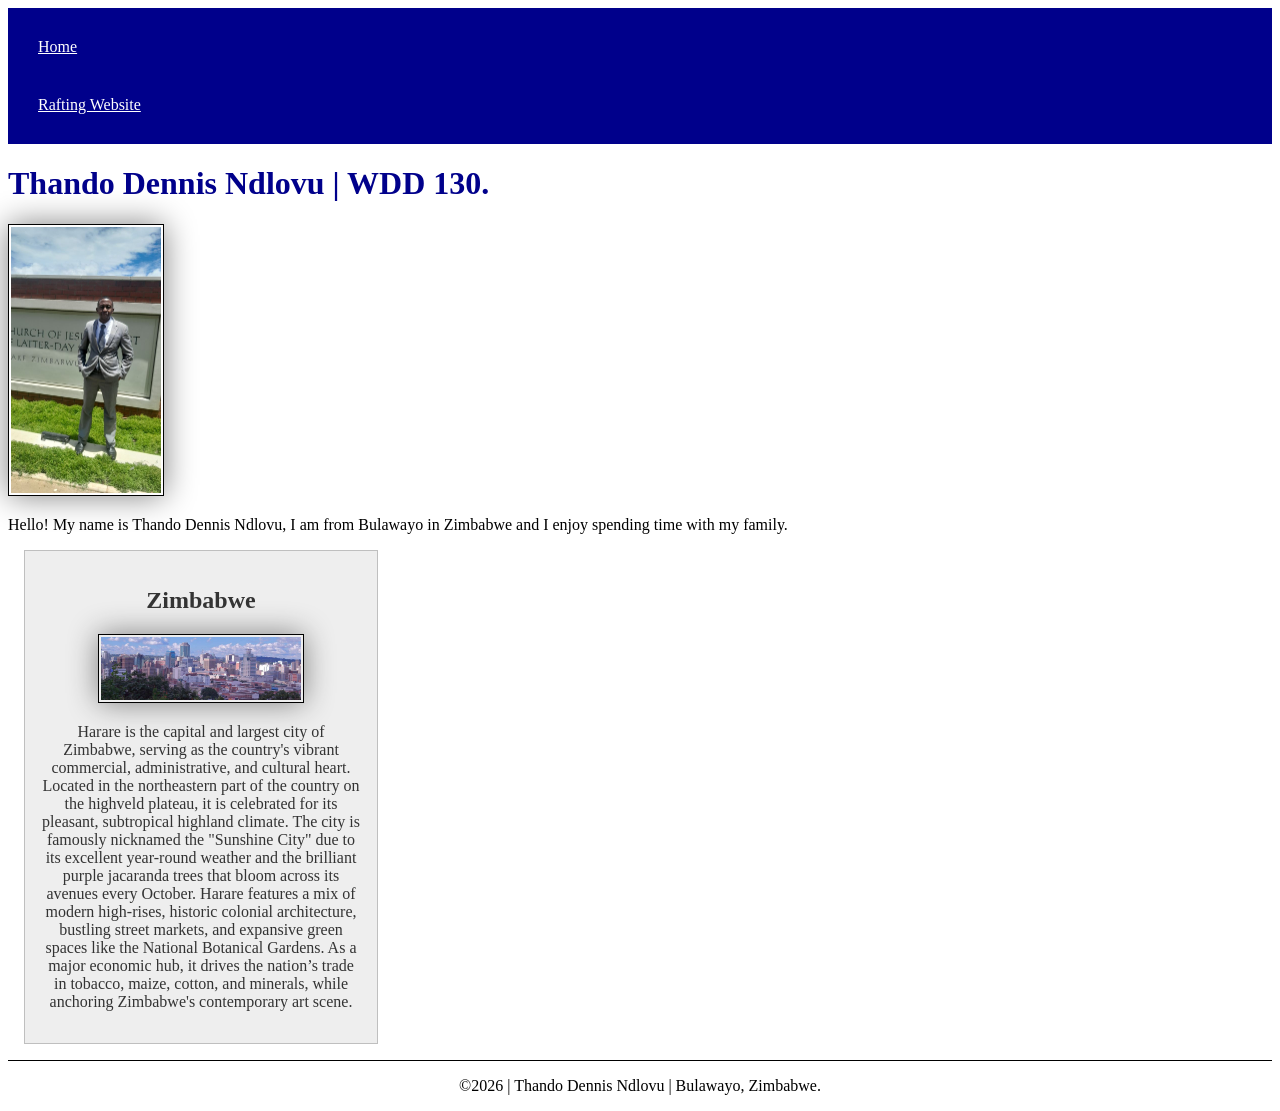
<file: index.html>
<!doctype html>
<html lang="en">

<head>
    <meta charset="utf-8">
    <meta name="viewport" content="width=device-width, initial-scale=1.0">
    <title>Thando Dennis Ndlovu | WDD 130 </title>
    <meta name="description" content="Thando Dennis Ndlovu`s BYU-Pathway WDD 130 course home page.">
    <meta name="author" content="Thando Dennis Ndlovu">
    <link rel="stylesheet" href="styles/styles.css">
</head>

<body>
    <header>
        <nav>
            <a href="#">Home</a>
            <a href="wwr/">Rafting Website</a>
        </nav>
    </header>
    <main>
        <h1>Thando Dennis Ndlovu | WDD 130.</h1>
        <img src="images/profile.jpg" alt="Thando Dennis Ndlovu" width="200">
        <p>Hello! My name is Thando Dennis Ndlovu, I am from Bulawayo in
            Zimbabwe and I enjoy spending time with my family.</p>
    </main>
    <aside>
        <h2>Zimbabwe</h2>
        <img src="images/zimbabwe1.jpg" alt="Harare, Zimbabwe">
        <p>
            Harare is the capital and largest city of Zimbabwe, serving as the country's vibrant
            commercial,
            administrative, and cultural heart. Located in the northeastern part of the country on
            the highveld
            plateau, it is celebrated for its pleasant, subtropical highland climate. The city is
            famously
            nicknamed the "Sunshine City" due to its excellent year-round weather and the brilliant
            purple
            jacaranda trees that bloom across its avenues every October. Harare features a mix of
            modern
            high-rises, historic colonial architecture, bustling street markets, and expansive green
            spaces like
            the National Botanical Gardens. As a major economic hub, it drives the nation’s trade in
            tobacco,
            maize, cotton, and minerals, while anchoring Zimbabwe's contemporary art scene.
        </p>
    </aside>
    <footer>
        <p>©️2026 | Thando Dennis Ndlovu | Bulawayo, Zimbabwe.</p>
    </footer>

</body>

</html>
</file>
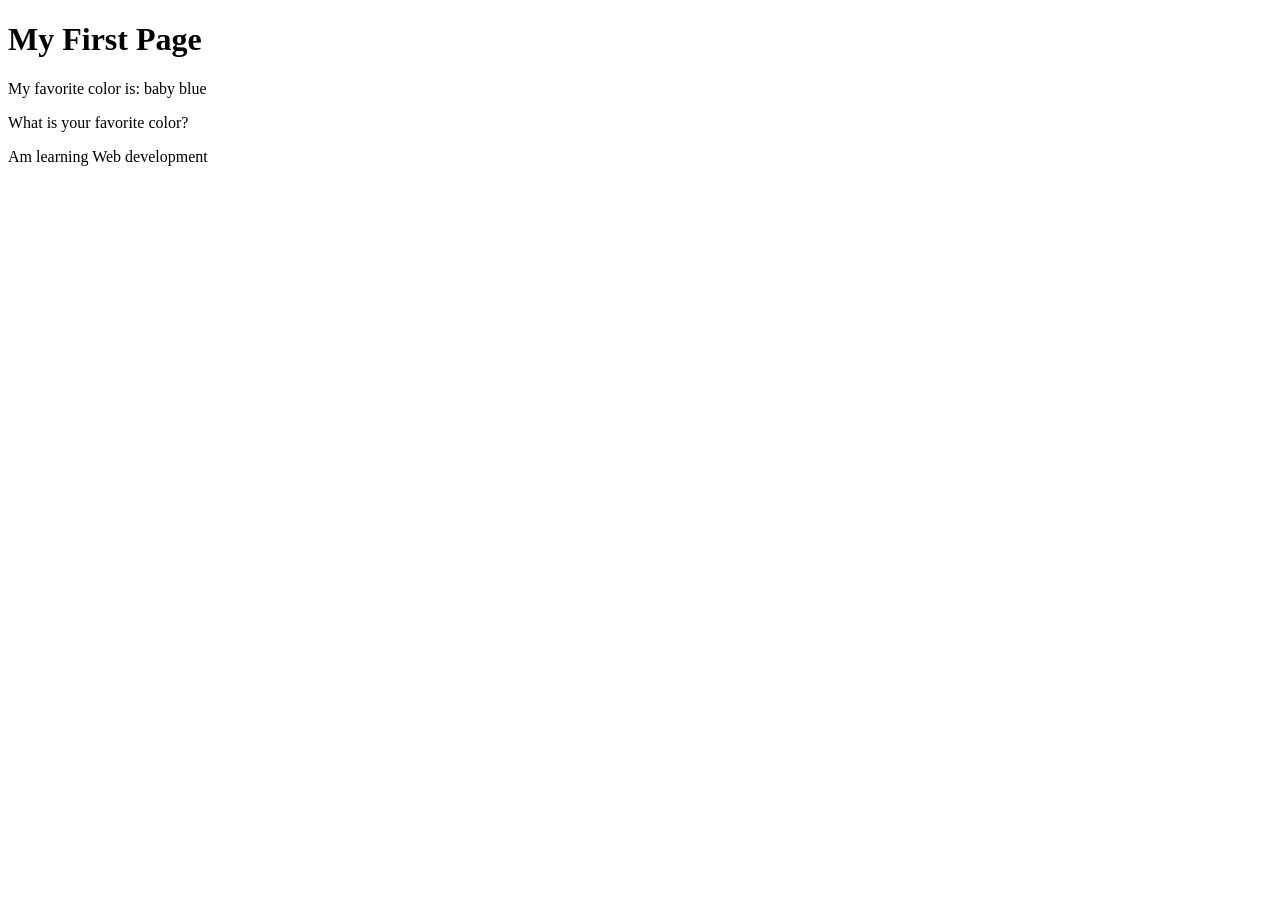
<file: week01/first-page.html>
<!DOCTYPE html>
<html lang="en">

<head>
    <meta charset="UTF-8">
    <meta name="viewport" content="width=device-width, initial-scale=1.0">
    <title>My First Page</title>
</head>

<body>
    <h1>My First Page</h1>
    <p>My favorite color is: baby blue</p>
    <p>What is your favorite color?</p>
    <p>Am learning Web development</p>


</body>

</html>
</file>
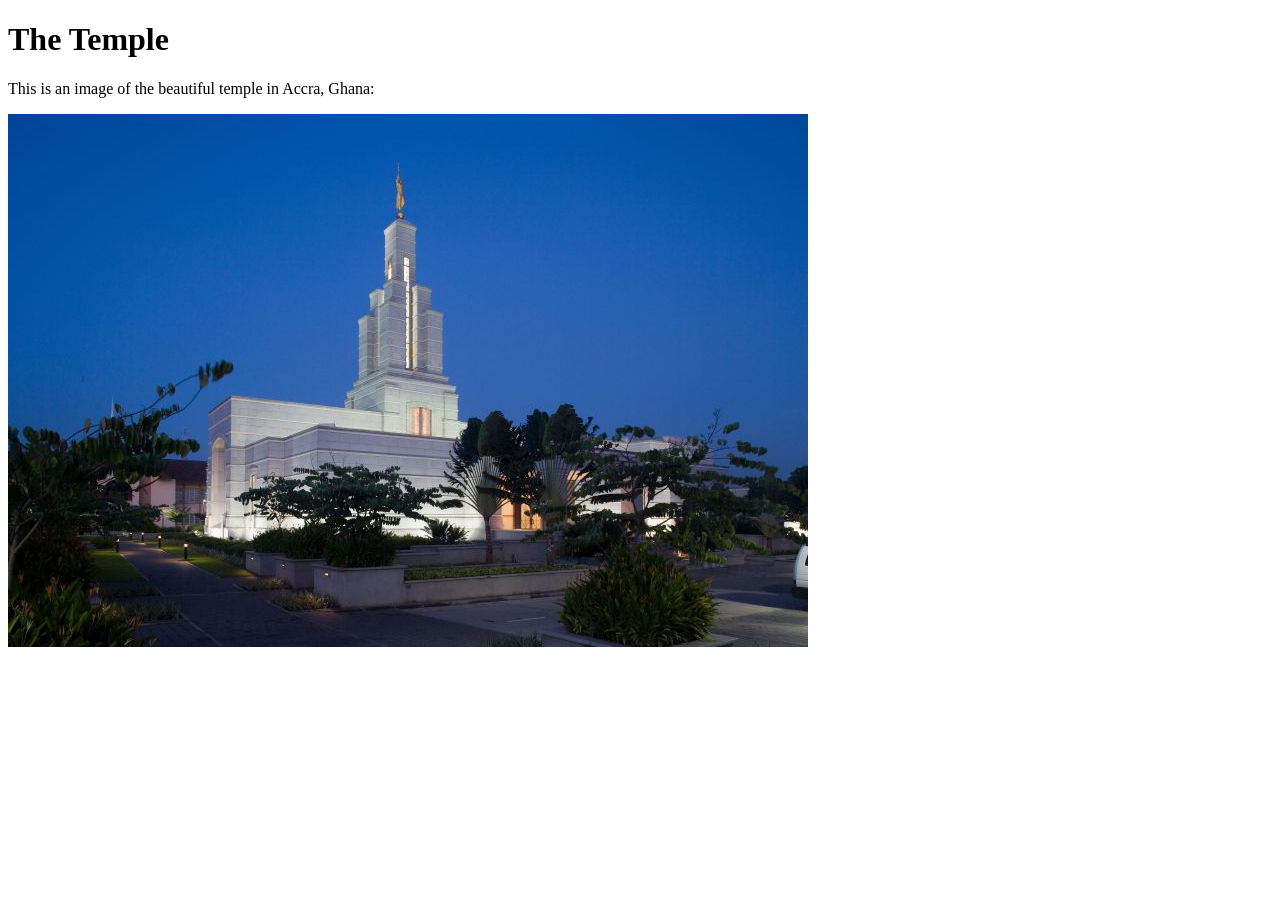
<file: week01/images-solution.html>
<!DOCTYPE html>
<html lang="en">
<head>
    <meta charset="UTF-8">
    <meta name="viewport" content="width=device-width, initial-scale=1.0">
    <title>Temple Image</title>
</head>
<body>
    <h1>The Temple</h1>
    <p>This is an image of the beautiful temple in Accra, Ghana:</p>
    <img src="images/temple-small.jpg" alt="The Accra Ghana Temple">
    
</body>
</html>
</file>
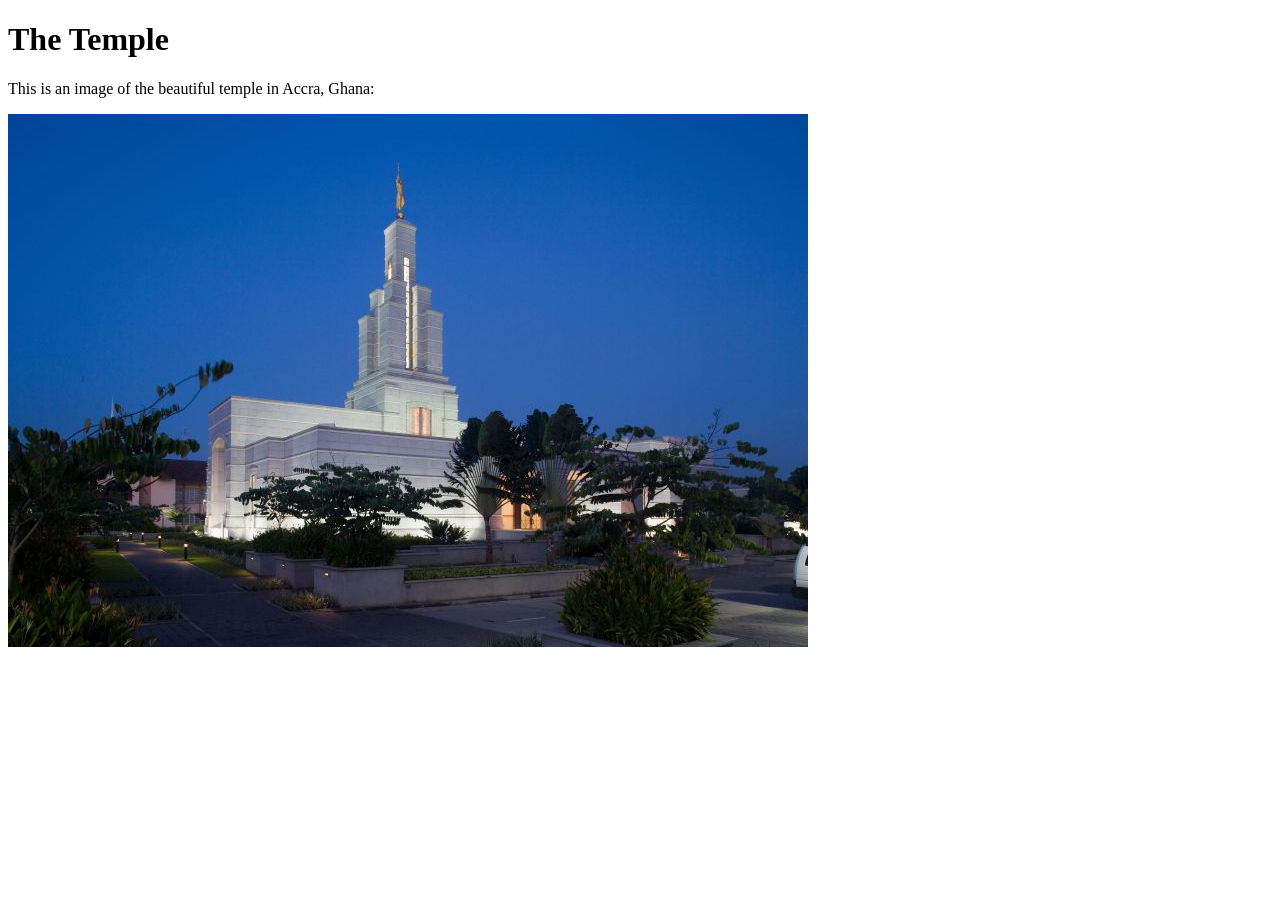
<file: week01/images.html>
<!DOCTYPE html>
<html lang="en">

<head>
    <meta charset="UTF-8">
    <meta name="viewport" content="width=device-width, initial-scale=1.0">
    <title>Temple Image</title>
</head>

<body>
    <h1>The Temple</h1>
    <p>This is an image of the beautiful temple in Accra, Ghana:</p>
    <img src="images/temple-small.jpg" alt="The Accra Ghana Temple">

</body>

</html>
</file>
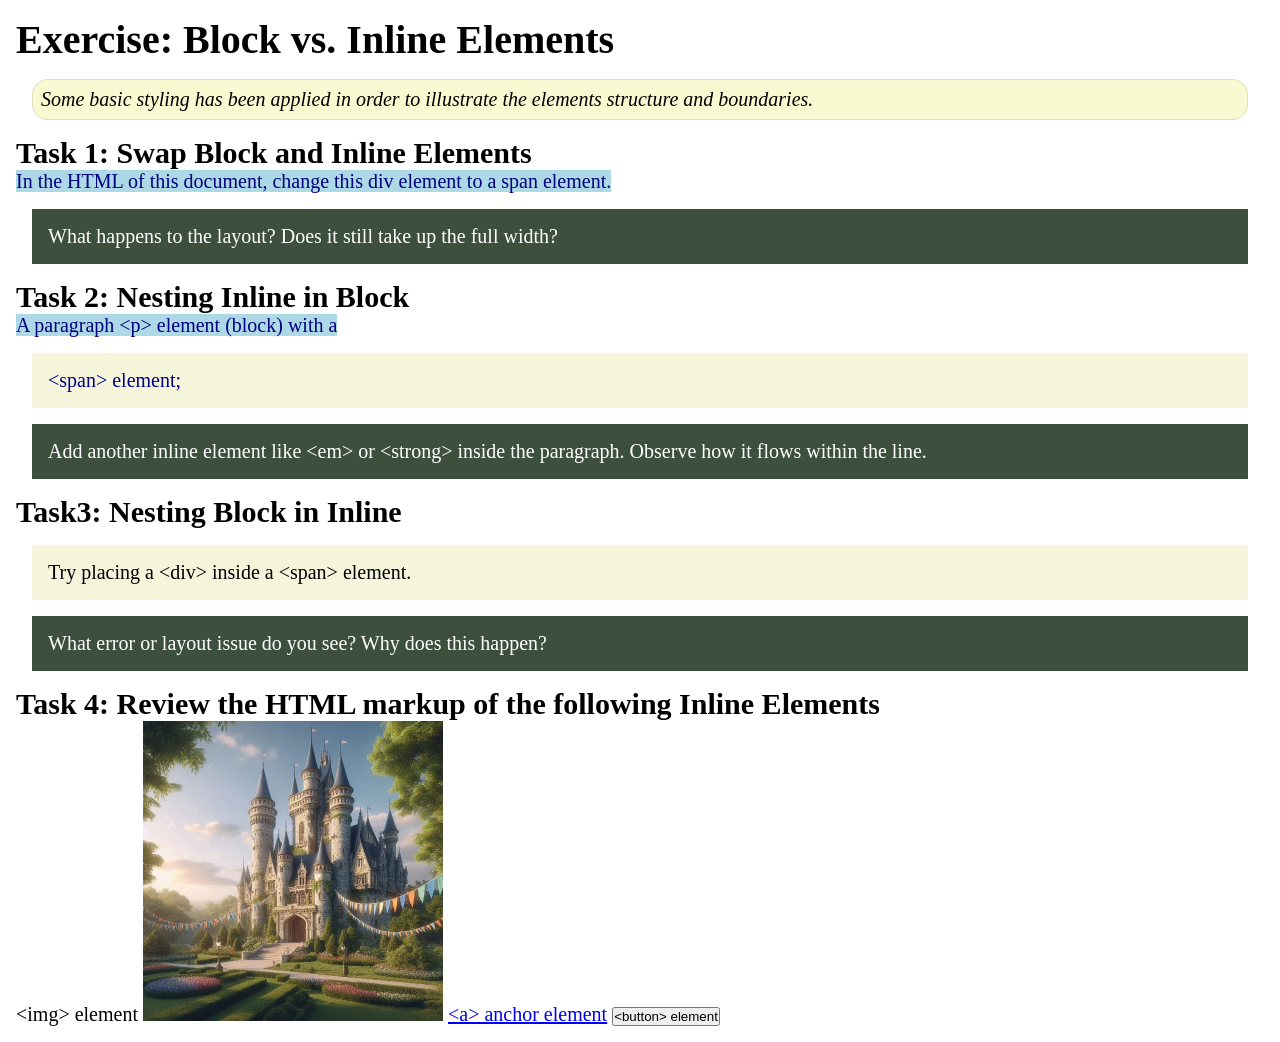
<file: week02/block-vs-inline.html>
<!DOCTYPE html>
<html lang="en">

<head>
    <meta charset="UTF-8">
    <meta name="viewport" content="width=device-width, initial-scale=1.0">
    <title>Exercise: Block vs. Inline Elements</title>
    <link rel="stylesheet" href="styles/block-vs-inline.css">
</head>

<body>
    <main>
        <h1>Exercise: Block vs. Inline Elements</h1>
        <p class="note">Some basic styling has been applied in order to illustrate the elements
            structure and
            boundaries.</p>

        <h2>Task 1: Swap Block and Inline Elements</h2>
        <span>In the HTML of this document, change this div element to a span element.</span>

        <p class="question">What happens to the layout? Does it still take up the full width?</p>

        <h2>Task 2: Nesting Inline in Block</h2>
        <span>A paragraph &lt;p&gt; element (block) with a <div>&lt;span&gt; element;</div></span>
        <p class="question">Add another inline element like &lt;em&gt; or &lt;strong&gt; inside the
            paragraph. Observe
            how it flows within the line.</p>

        <h2>Task3: Nesting Block in Inline</h2>
        <div>Try placing a &lt;div&gt; inside a &lt;span&gt; element.</div>
        <p class="question">What error or layout issue do you see? Why does this happen?</p>


        <h2>Task 4: Review the HTML markup of the following Inline Elements</h2>
        &lt;img&gt; element
        <img src="images/castle.webp" alt="placeholder image (images are inline)" width="300"
          height="300">
        <a href="https://churchofjesuschrist.org">&lt;a&gt; anchor element</a>
        <button type="button">&lt;button&gt; element</button>
    </main>
</body>

</html>
</file>
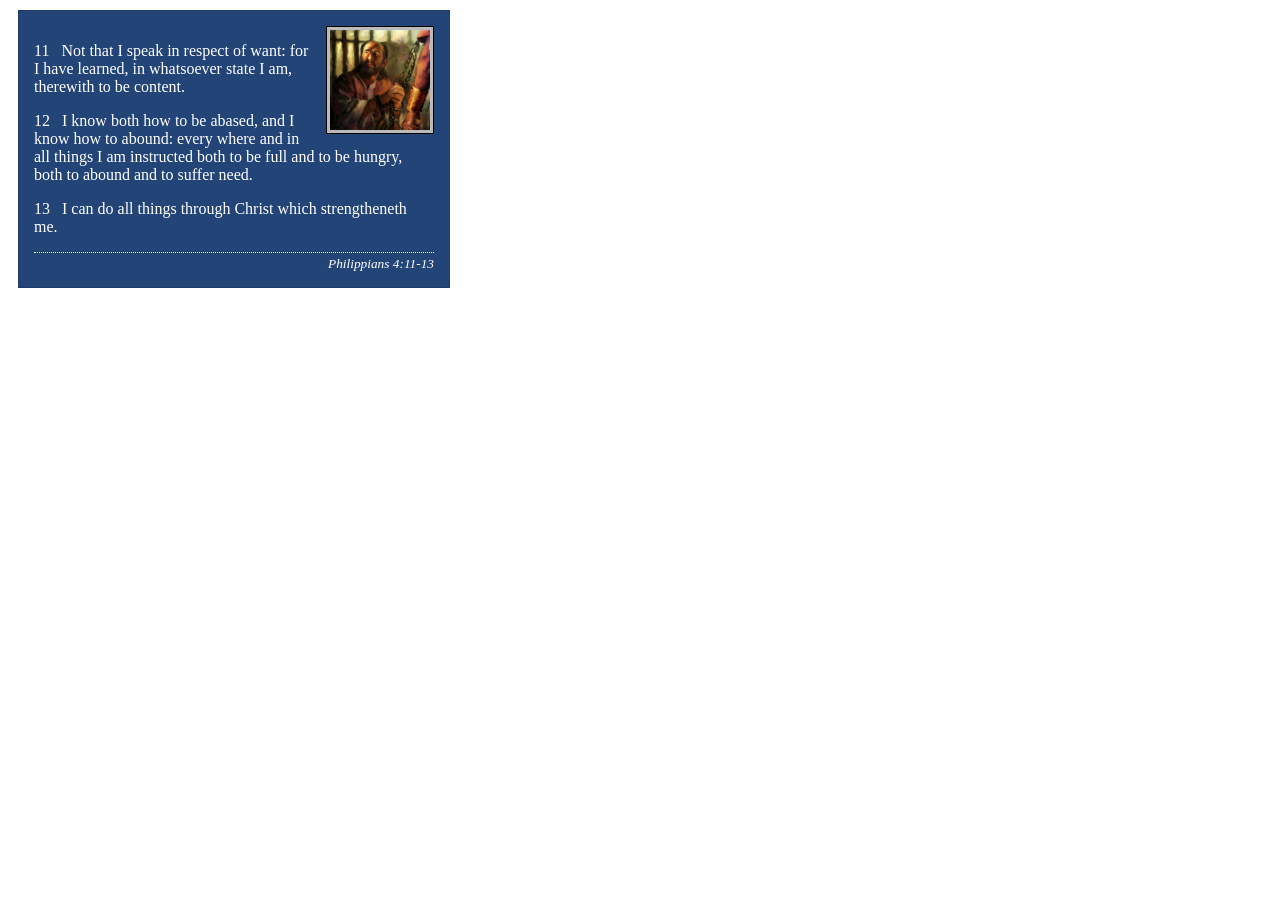
<file: week02/box-model-solution.html>
<!DOCTYPE html>
<html lang="en">
<head>
    <meta charset="UTF-8">
    <meta name="viewport" content="width=device-width, initial-scale=1.0">
    <title>Box Model Activity</title>
    <link rel="stylesheet" href="styles/box-model-solution.css">
</head>
<body>
    <main>
        <div class="callout">
            <img src="images/apostle-paul-imprisoned.webp" alt="Paul the Apostle - Imprisoned in Rome" width="200" height="200">
            <blockquote>
                <p>11 &nbsp; Not that I speak in respect of want: for I have learned, in whatsoever state I am, therewith to be content.</p>
                <p>12 &nbsp; I know both how to be abased, and I know how to abound: every where and in all things I am instructed both to be full and to be hungry, both to abound and to suffer need.</p>
                <p>13 &nbsp; I can do all things through Christ which strengtheneth me.</p>
            </blockquote>
            <cite>Philippians 4:11-13</cite>
        </div>
    </main>
</body>
</html>
</file>
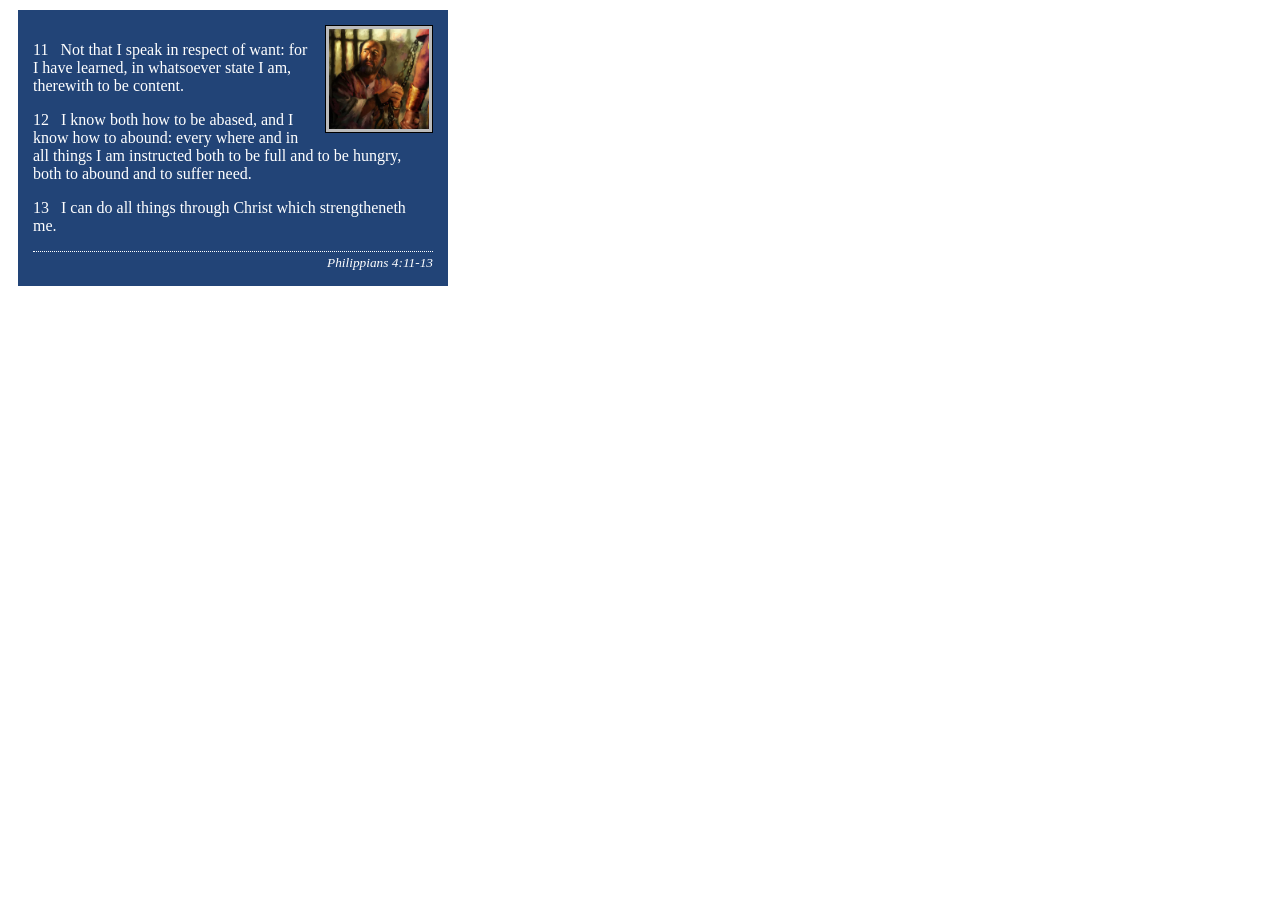
<file: week02/box-model.html>
<!DOCTYPE html>
<html lang="en">

<head>
    <meta charset="UTF-8">
    <meta name="viewport" content="width=device-width, initial-scale=1.0">
    <title>Box Model Activity</title>
    <link rel="stylesheet" href="styles/box-model.css">
</head>

<body>
    <main>
        <div class="callout">
            <img src="images/apostle-paul-imprisoned.webp"
              alt="Paul the Apostle - Imprisoned in Rome" width="200" height="200">
            <blockquote>
                <p>11 &nbsp; Not that I speak in respect of want: for I have learned, in whatsoever
                    state I am, therewith to be content.</p>
                <p>12 &nbsp; I know both how to be abased, and I know how to abound: every where and
                    in all things I am instructed both to be full and to be hungry, both to abound
                    and to suffer need.</p>
                <p>13 &nbsp; I can do all things through Christ which strengtheneth me.</p>
            </blockquote>
            <cite>Philippians 4:11-13</cite>
        </div>
    </main>
</body>

</html>
</file>
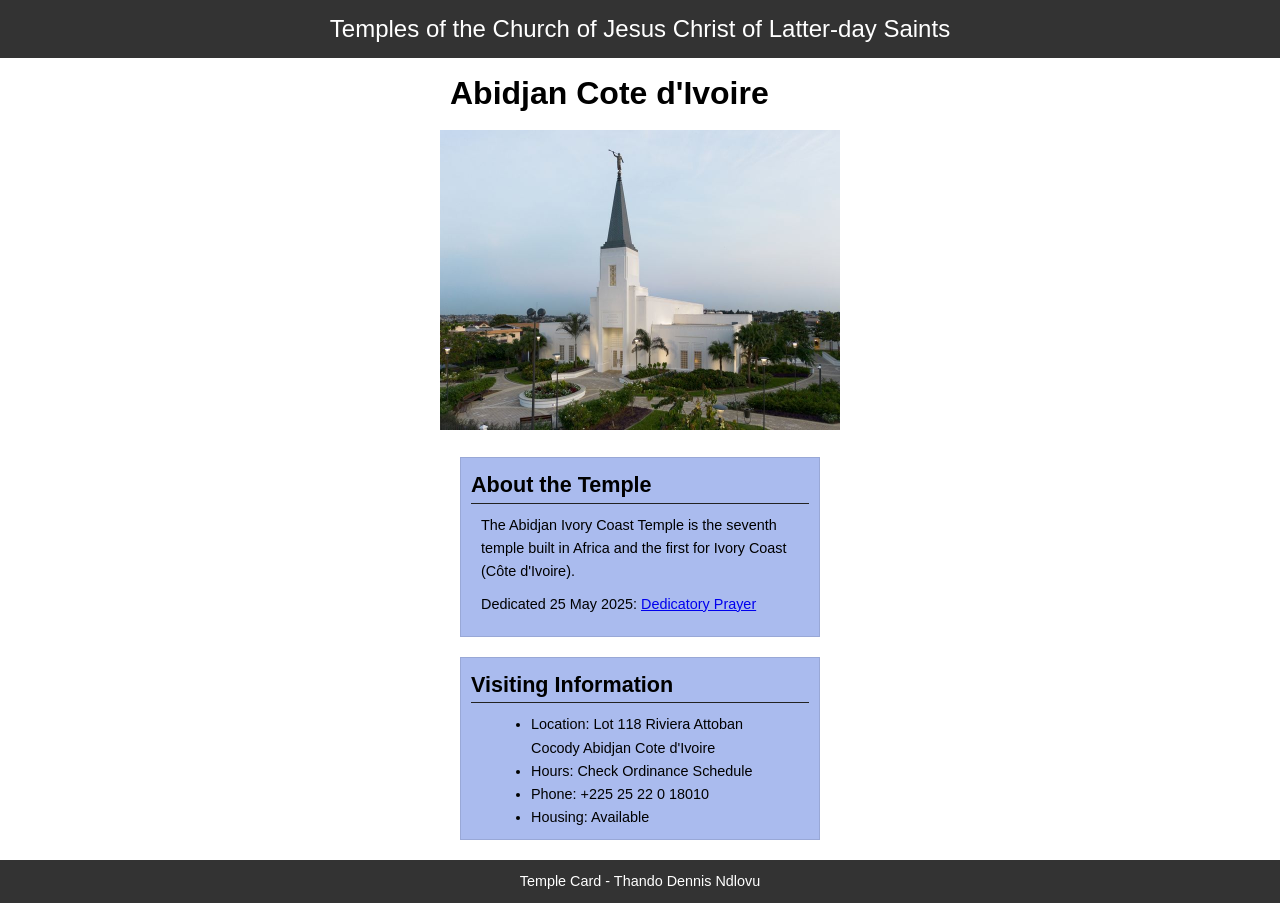
<file: week02/temple.html>
<!DOCTYPE html>
<html lang="en">

<head>
    <meta charset="UTF-8">
    <meta name="viewport" content="width=device-width, initial-scale=1.0">
    <title>Temple Card - Abidjan Cote d'Ivoire</title>
    <link rel="stylesheet" href="styles/temple.css">
</head>

<body>
    <header>
        <p>Temples of the Church of Jesus Christ of Latter-day Saints</p>
    </header>
    <main>
        <h1>Abidjan Cote d'Ivoire</h1>
        <picture>
            <img src="images/abidjan-ivory-coast.jpeg" alt="Abidjan Cote d'Ivoire Temple">
        </picture>
        <section>
            <h2>About the Temple</h2>
            <p>The Abidjan Ivory Coast Temple is the seventh temple built in Africa and the first
                for Ivory Coast (Côte
                d'Ivoire).</p>
            <p>Dedicated 25 May 2025: <a
                  href="https://www.churchofjesuschrist.org/temples/dedicatory-prayer/abidjan-ivory-coast-temple/2025-05-25?lang=eng"
                  target="_blank" rel="noopener noreferrer">Dedicatory Prayer</a></p>
        </section>
        <section>
            <h2>Visiting Information</h2>
            <ul>
                <li>Location: Lot 118 Riviera Attoban Cocody Abidjan Cote d'Ivoire</li>
                <li>Hours: Check Ordinance Schedule</li>
                <li>Phone: +225 25 22 0 18010</li>
                <li>Housing: Available</li>
            </ul>
        </section>
    </main>
    <footer>
        <p>Temple Card - Thando Dennis Ndlovu</p>
    </footer>
</body>

</html>
</file>
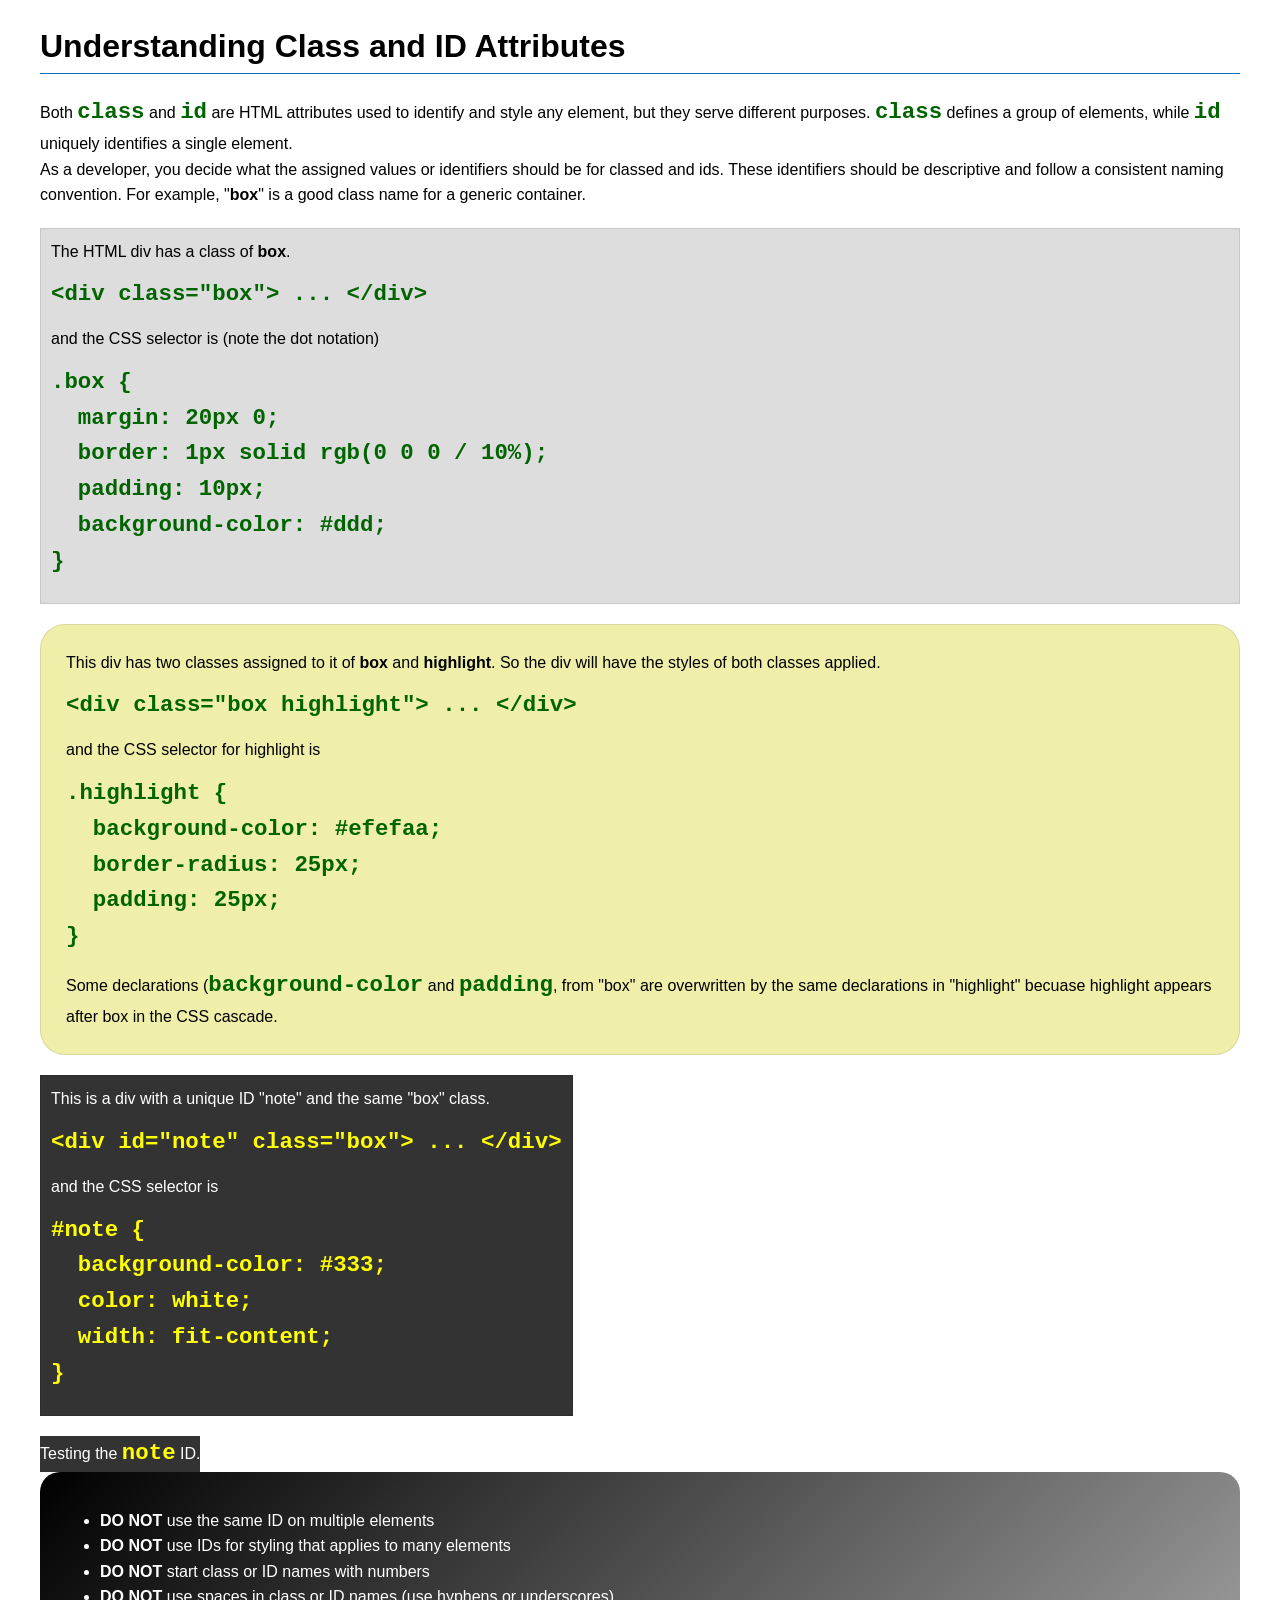
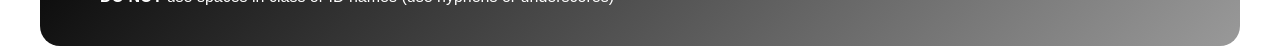
<file: week03/class-and-id.html>
<!DOCTYPE html>
<html lang="en">

<head>
    <meta charset="UTF-8">
    <meta name="viewport" content="width=device-width, initial-scale=1.0">
    <title>Class vs ID Attributes</title>
    <link rel="stylesheet" href="styles/class-and-id.css">
</head>

<body>
    <h1>Understanding Class and ID Attributes</h1>
    <p>Both <code>class</code> and <code>id</code> are HTML attributes used to identify and style any element, but they
        serve different purposes. <code>class</code> defines a group of elements, while <code>id</code> uniquely
        identifies a single element.</p>
    <p>As a developer, you decide what the assigned values or identifiers should be for classed and ids. These
        identifiers should be
        descriptive and follow a consistent naming convention. For example, "<strong>box</strong>" is a good class name
        for a generic container.</p>
    <div class="box">
        <p>The HTML div has a class of <strong>box</strong>.</p>
        <pre><code class="html">&lt;div class="box"&gt; ... &lt;/div&gt;</code></pre>
        and the CSS selector is (note the dot notation)
        <pre><code class="css">.box {
  margin: 20px 0;
  border: 1px solid rgb(0 0 0 / 10%);
  padding: 10px;
  background-color: #ddd; 
}</code></pre>
    </div>

    <div class="box highlight">
        <p>This div has two classes assigned to it of <strong>box</strong> and <strong>highlight</strong>. So the div
            will have the styles of both classes applied.</p>
        <pre><code class="html">&lt;div class="box highlight"&gt; ... &lt;/div&gt;</code></pre>
        and the CSS selector for highlight is
        <pre><code class="css">.highlight {
  background-color: #efefaa;
  border-radius: 25px;
  padding: 25px;
}</code></pre>
<p>Some declarations (<code>background-color</code> and <code>padding</code>, from "box" are overwritten by the same declarations in "highlight" becuase highlight appears after box in the CSS cascade.</p>
    </div>

    <div id="note" class="box">
        <p>This is a div with a unique ID "note" and the same "box" class.</p>
        <pre><code class="html">&lt;div id="note" class="box"&gt; ... &lt;/div&gt;</code></pre>
        and the CSS selector is
        <pre><code class="css">#note {
  background-color: #333;
  color: white;
  width: fit-content;
}</code></pre>
    </div>

    <div id="note">
        <p>Testing the <code>note</code> ID.</p>
    </div>

    <section id="best-practice">
        <ul>
            <li><strong>DO NOT</strong> use the same ID on multiple elements</li>
            <li><strong>DO NOT</strong> use IDs for styling that applies to many elements</li>
            <li><strong>DO NOT</strong> start class or ID names with numbers</li>
            <li><strong>DO NOT</strong> use spaces in class or ID names (use hyphens or underscores)</li>
        </ul>
    </section>




</body>

</html>
</file>
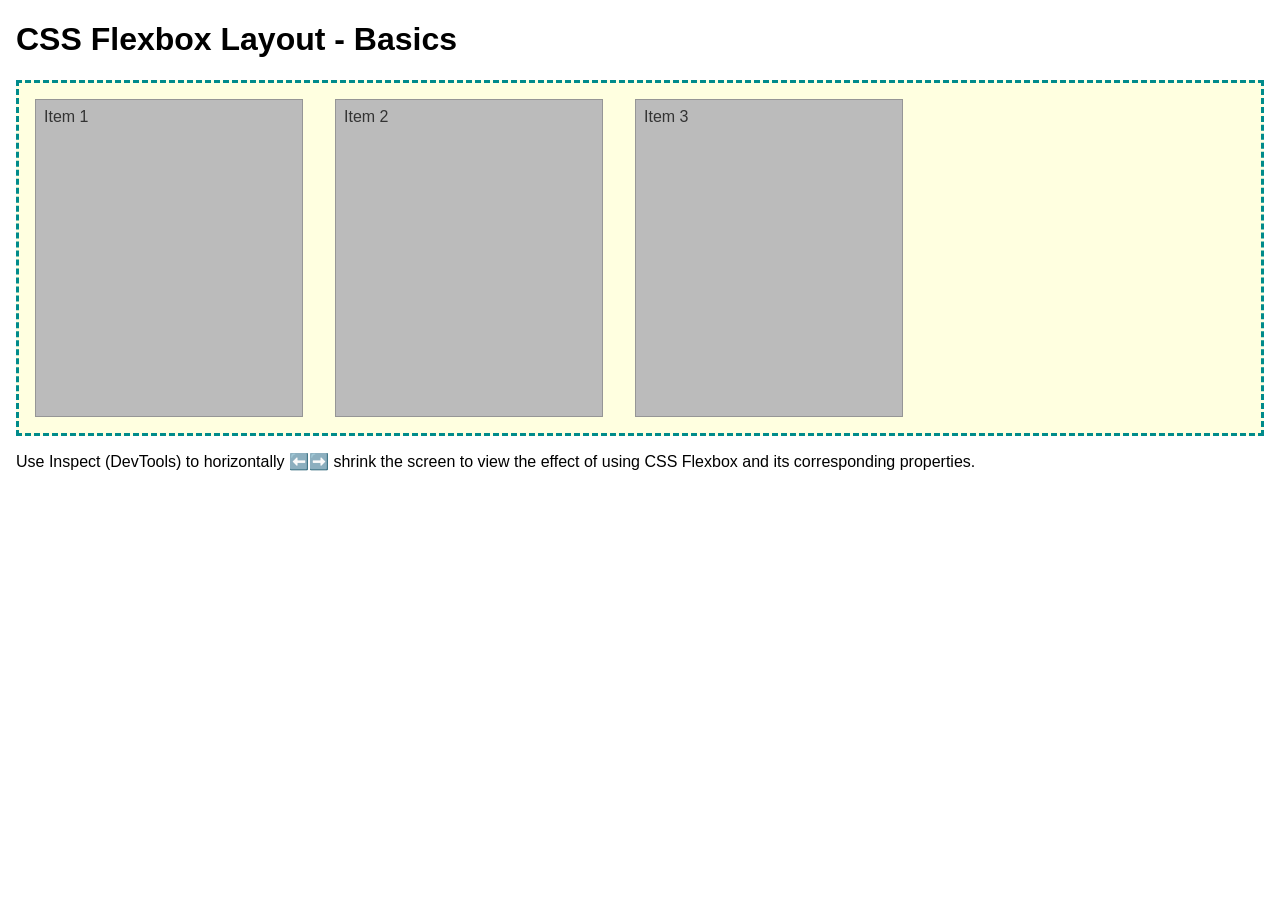
<file: week04/flexbox-layout.html>
<!DOCTYPE html>
<html lang="en">
<head>
    <meta charset="UTF-8">
    <meta name="viewport" content="width=device-width, initial-scale=1.0">
    <title>CSS Flexbox Layout - Basics</title>
    <link rel="stylesheet" href="styles/flexbox.css">
</head>
<body>
    <main>
        <h1>CSS Flexbox Layout - Basics</h1>
        <div class="flex-container">
            <div class="flex-item item1">Item 1</div>
            <div class="flex-item item2">Item 2</div>
            <div class="flex-item item3">Item 3</div>
        </div>
        <p>Use Inspect (DevTools) to horizontally ⬅️➡️ shrink the screen to view the effect of using CSS Flexbox and its corresponding properties.</p>
    </main>
</body>
</html>
</file>
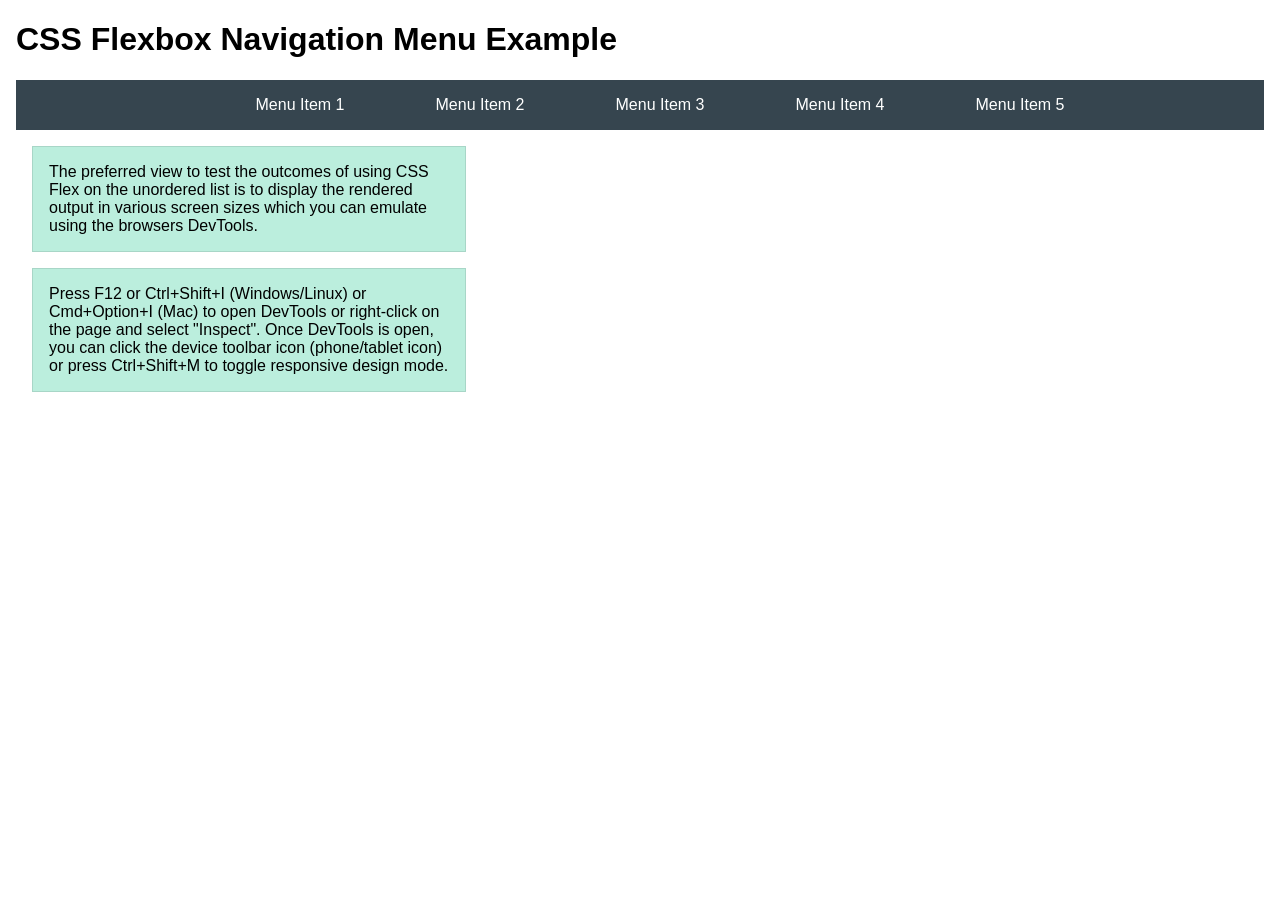
<file: week04/flexbox-menu.html>
<!DOCTYPE html>
<html lang="en">
<head>
    <meta charset="UTF-8">
    <meta name="viewport" content="width=device-width, initial-scale=1.0">
    <title>CSS Flexbox - Navigation Menu</title>
    <link rel="stylesheet" href="styles/flexbox-menu.css">
</head>
<body>
    <main>
        <h1>CSS Flexbox Navigation Menu Example</h1>
        <nav>
            <ul>
                <li><a href="#">Menu Item 1</a></li>
                <li><a href="#">Menu Item 2</a></li>
                <li><a href="#">Menu Item 3</a></li>
                <li><a href="#">Menu Item 4</a></li>
                <li><a href="#">Menu Item 5</a></li>
            </ul>
        </nav>
        <p>The preferred view to test the outcomes of using CSS Flex on the unordered list is to display the rendered output in various screen sizes which you can emulate using the browsers DevTools.</p>

        <p>Press F12 or Ctrl+Shift+I (Windows/Linux) or Cmd+Option+I (Mac) to open DevTools or right-click on the page and select "Inspect". Once DevTools is open, you can click the device toolbar icon (phone/tablet icon) or press Ctrl+Shift+M to toggle responsive design mode.</p>

                      
        
    </main>
</body>
</html>
</file>
<file: styles/styles.css>
main {
    max-width: 840px;
}

main img {
    width: 150px;
    height: auto;
    border: 1px solid black;
    padding: 2px;
    box-shadow: 0 0 30px grey;
}

aside {
    width: 20em;
    margin: 1em;
    border: 1px solid rgb(0 0 0/ 0.2);
    /*1*/
    padding: 1em;
    background-color: #eee;
    color: #333;
    text-align: center;
}

aside img {
    width: 200px;
    height: auto;
}

main img {
    width: 150px;
    height: auto;

}

nav {
    background-color: darkblue;
    padding: 10px;
}

nav a {
    color: white;
    display: block;
    padding: 20px;
}

h1 {
    color: darkblue;
}

img {
    width: 150px;
    height: auto;
    border: 1px solid black;
    padding: 2px;
    box-shadow: 0 0 30px grey;
}

p {
    padding: 0;
}

footer {
    margin-top: 1em;
    border-top: 1px solid #000;
    text-align: center;
}
</file>
<file: week02/styles/block-vs-inline.css>
* {
    margin: 0;
    padding: 0;
}

body {
    font-size: 20px;
    margin: 1rem;
}

p,
div {
    background-color: beige;
    margin: 1rem;
    padding: 1rem;
}

span {
    color: navy;
    background-color: lightblue;
}

code {
    margin: 0;
    padding: 0;
    color: green;
    font-size: 1.2rem;
}

.note {
    font-style: italic;
    background-color: lightgoldenrodyellow;
    border-radius: 1rem;
    border: 1px solid rgb(0 0 0 / 10%);
    margin: 1rem;
    padding: .5rem;
}

.question {
    background-color: #3d503d;
    color: #fff;
}
</file>
<file: week02/styles/box-model-solution.css>
.callout {
    max-width: 400px;
    margin: 10px;
    border: 1px solid rgba(0, 0, 0, .1);
    padding: 15px;
    background-color: #247;
    color: #fff;
}

.callout img {
    float: right;
    margin: 0 0 10px 15px;
    border: 1px solid #000;
    padding: 3px;
    background-color: #bbb;
    width: 100px;
    height: auto;

}

blockquote {
    margin: 0;
}

cite {
    display: block;
    border-top: 1px dotted #fff;
    padding-top: 3px;
    text-align: right;
    font-size: smaller;
}
</file>
<file: week02/styles/box-model.css>
.callout {
    max-width: 400px;
    margin: 10px;
    border: 1px solid rgba(0, 0green, 0blue, 1);
    padding: 15px;
    background-color: #247;
    color: #fff;
}

.callout img {
    float: right;
    margin: 0 0 10px 15px;
    border: 1px solid #000;
    padding: 3px;
    background-color: #bbb;
    width: 100px;
    height: auto;
}

blockquote {
    margin: 0;
}

cite {
    display: block;
    border-top: 1px dotted #fff;
    padding-top: 3px;
    text-align: right;
    font-size: smaller;
}
</file>
<file: week02/styles/temple.css>
* {
    margin: 0;
    box-sizing: border-box;
}

body {
    font-family: Ariel, sans-serif;
    line-height: 1.6;
}

header,
footer {
    background-color: #333;
    color: #fff;
    padding: 10px;
    text-align: center;
    font-size: 1.5rem;
}

main {
    width: 400px;
    margin: 0 auto;
}

h1 {
    margin: 10px;
    text-align: centre;
}

h2 {
    border-bottom: 1px solid #222;
}

img {
    width: 100%;
    height: auto;
    box-shadow: 30 20px 30px #333;
}

section {
    margin: 20px;
    border: 1px solid rgb(0 0 0 / 10%);
    padding: 10px;
    background-color: #abe;
    font-size: .9rem;
}

section p {
    margin: 10px;
}

ul {
    margin: 10px 20px 0;
}

footer {
    font-size: .90rem;
}
</file>
<file: week03/styles/class-and-id.css>
body {
    font-family: Arial, sans-serif;
    line-height: 1.6;
    margin: 0;
    padding: 0 40px;
}

h1 {
    border-bottom: 1px solid rgb(0 110 182);
    padding-bottom: 0;
}



p {
    margin: 0;
}

code {
    color: darkgreen;
    font-weight: 700;
    font-size: 1.4rem;
}

/* Class examples - can be reused */

.box {
    margin: 20px 0;
    border: 1px solid rgb(0 0 0 / 10%);
    padding: 10px;
    background-color: #ddd; /* this is shorthand for #dddddd */
}

.highlight {
    background-color: #efefaa;
    border-radius: 25px;
    padding: 25px;
}

/* ID examples - should be unique */

#note {
    background-color: #333;
    color: white;
    width: fit-content;
}

#note code {
    color: yellow;
}

#best-practice {
    background: linear-gradient(135deg, #000 0%, #999 100%);
    color: white;
    border-radius: 20px;
    padding: 20px
}
</file>
<file: week04/styles/flexbox.css>
body {
    font-family: Helvetica, Arial, sans-serif;
    margin: 1rem;
}

.flex-container {
    border: 3px dashed darkcyan;
    background-color: lightyellow;
    display: flex;
    flex-wrap: wrap;
}

.flex-item {
    width: 250px;
    margin: 1rem;
    border: 1px solid rgb(0 0 0 / 20%);
    padding: 0.5rem;
    background-color: #bbb;
    color: #333;
}

.item1 {
    min-height: 100px;
}

.item2 {
    min-height: 200px;
}

.item3 {
    min-height: 300px;
}
</file>
<file: week04/styles/flexbox-menu.css>
body {
    font-family: Helvetica, Arial, sans-serif;
    margin: 1rem;
}

nav {
    background-color: #36454f;
}

nav ul {
    list-style-type: none;
    display: flex;
    flex-wrap: wrap;
    max-width: 900px;
    margin: 0 auto;
    justify-content: space-around;
    align-items: center;
}

nav a {
    display: block;
    color: #fff;
    text-align: center;
    padding: 1rem;
    text-decoration: none;
}

p {
    margin: 1rem;
    border: 1px solid rgb(0 0 0 / 10%);
    padding: 1rem;
    background-color: #bed;
    max-width: 400px;
}

#devtools-btn {
    background-color: #36454f;
    color: white;
    border: none;
    padding: 12px 24px;
    margin: 1rem;
    font-size: 16px;
    font-family: Helvetica, Arial, sans-serif;
    border-radius: 4px;
    cursor: pointer;
    transition: background-color 0.3s ease;
}

#devtools-btn:hover {
    background-color: #4a5a6a;
}

#devtools-btn:active {
    background-color: #2a3a4a;
}
</file>
